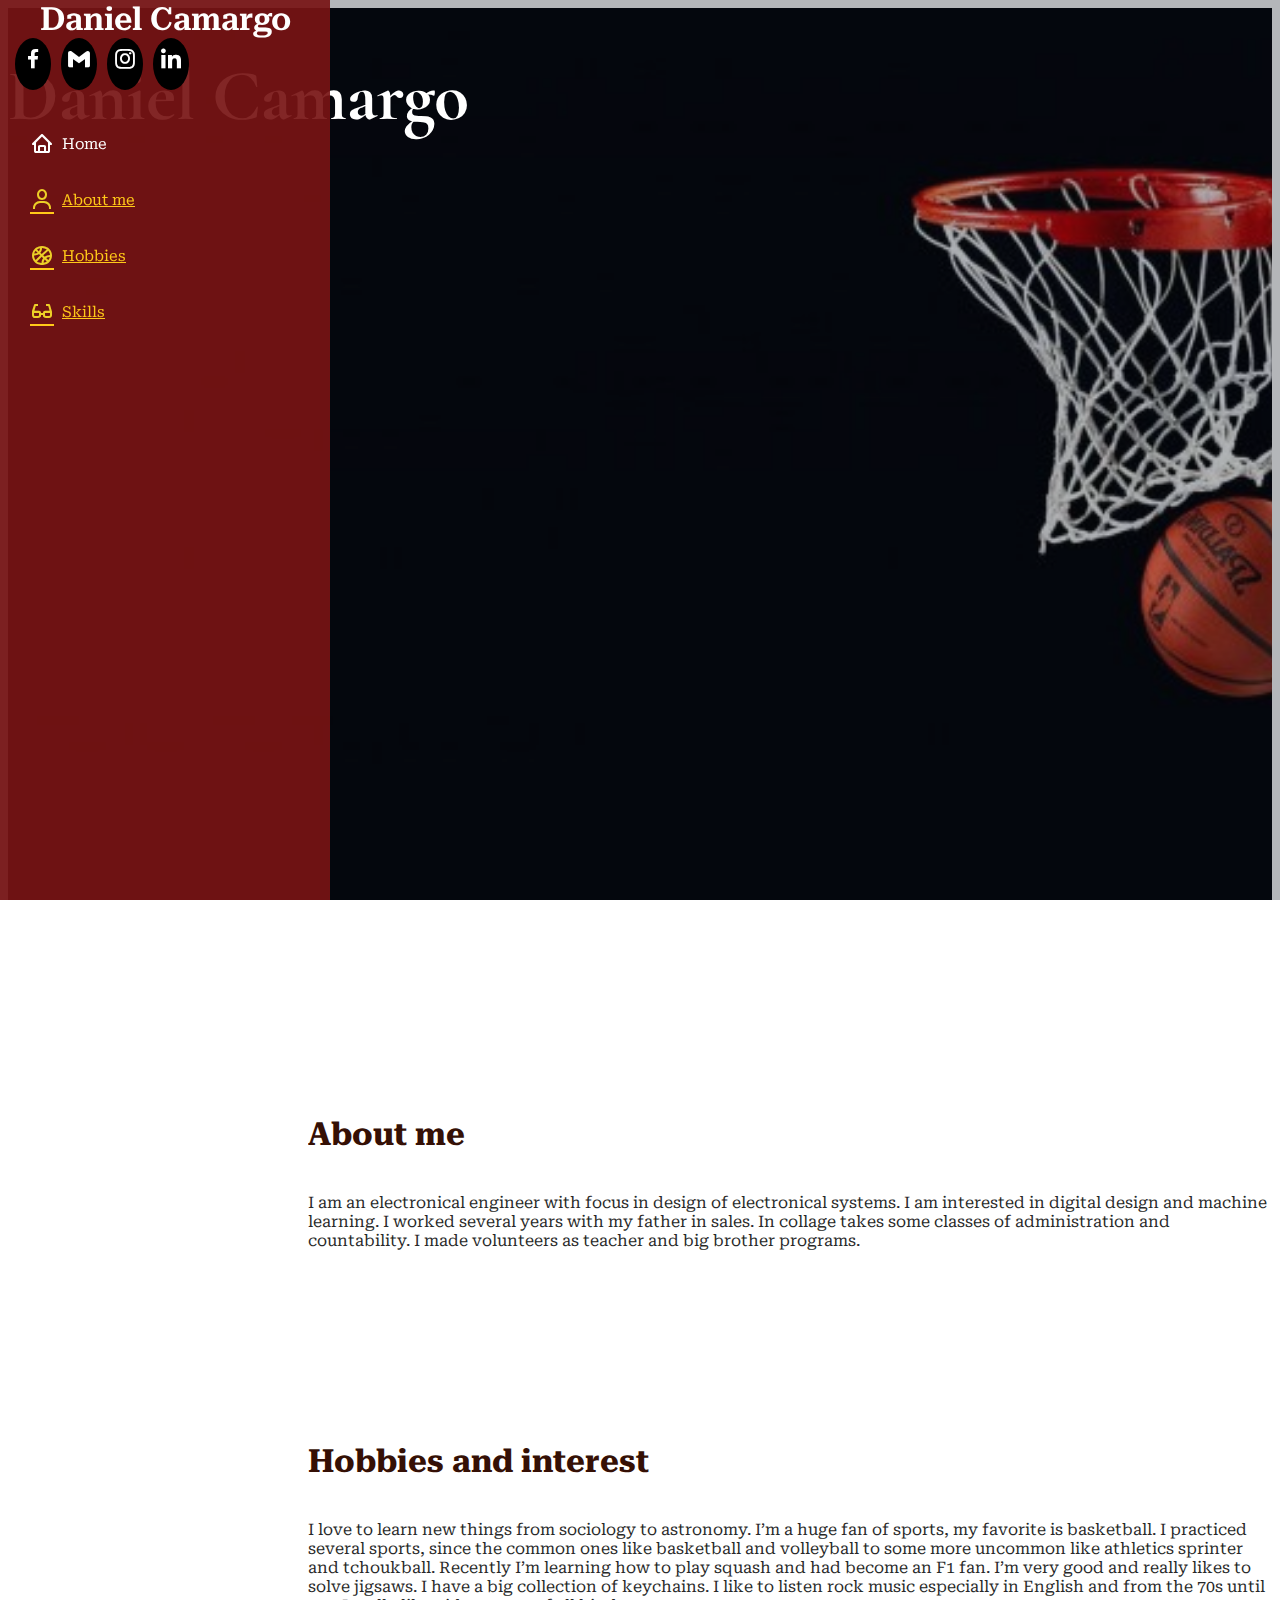
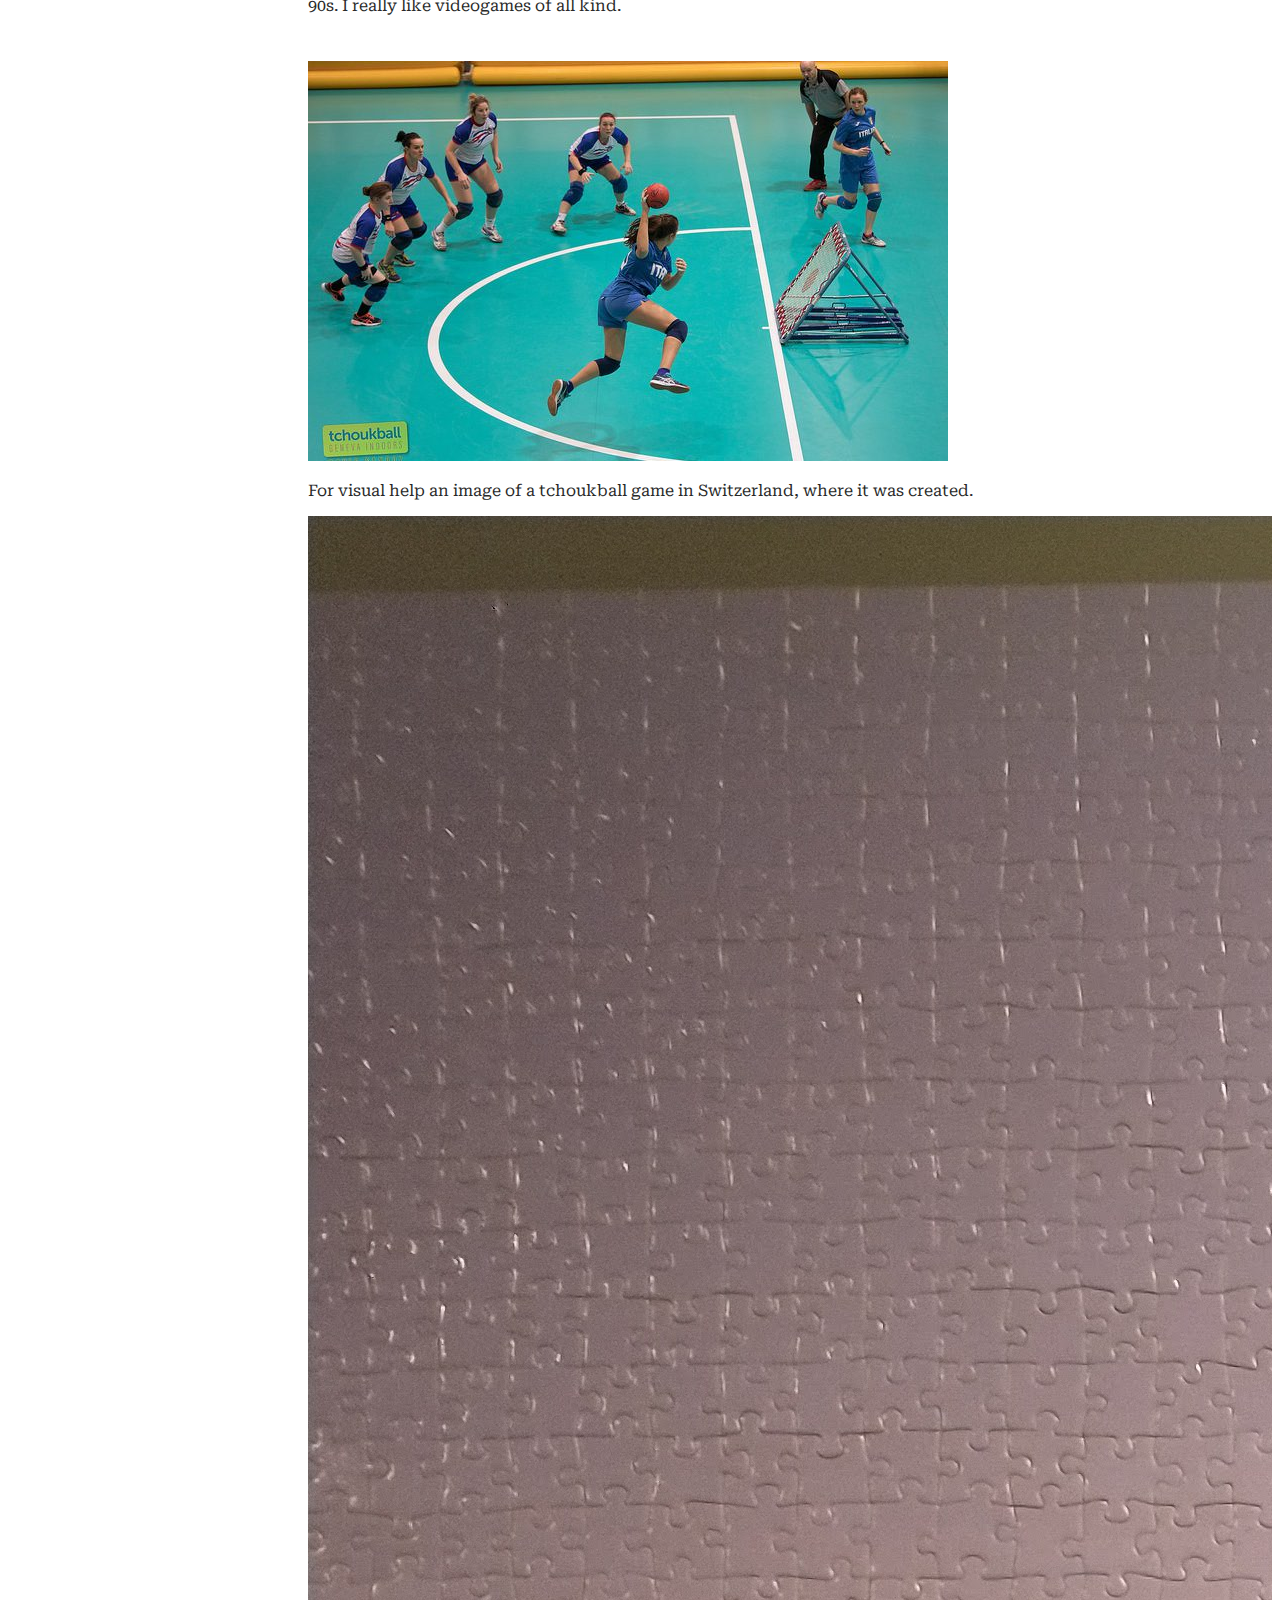
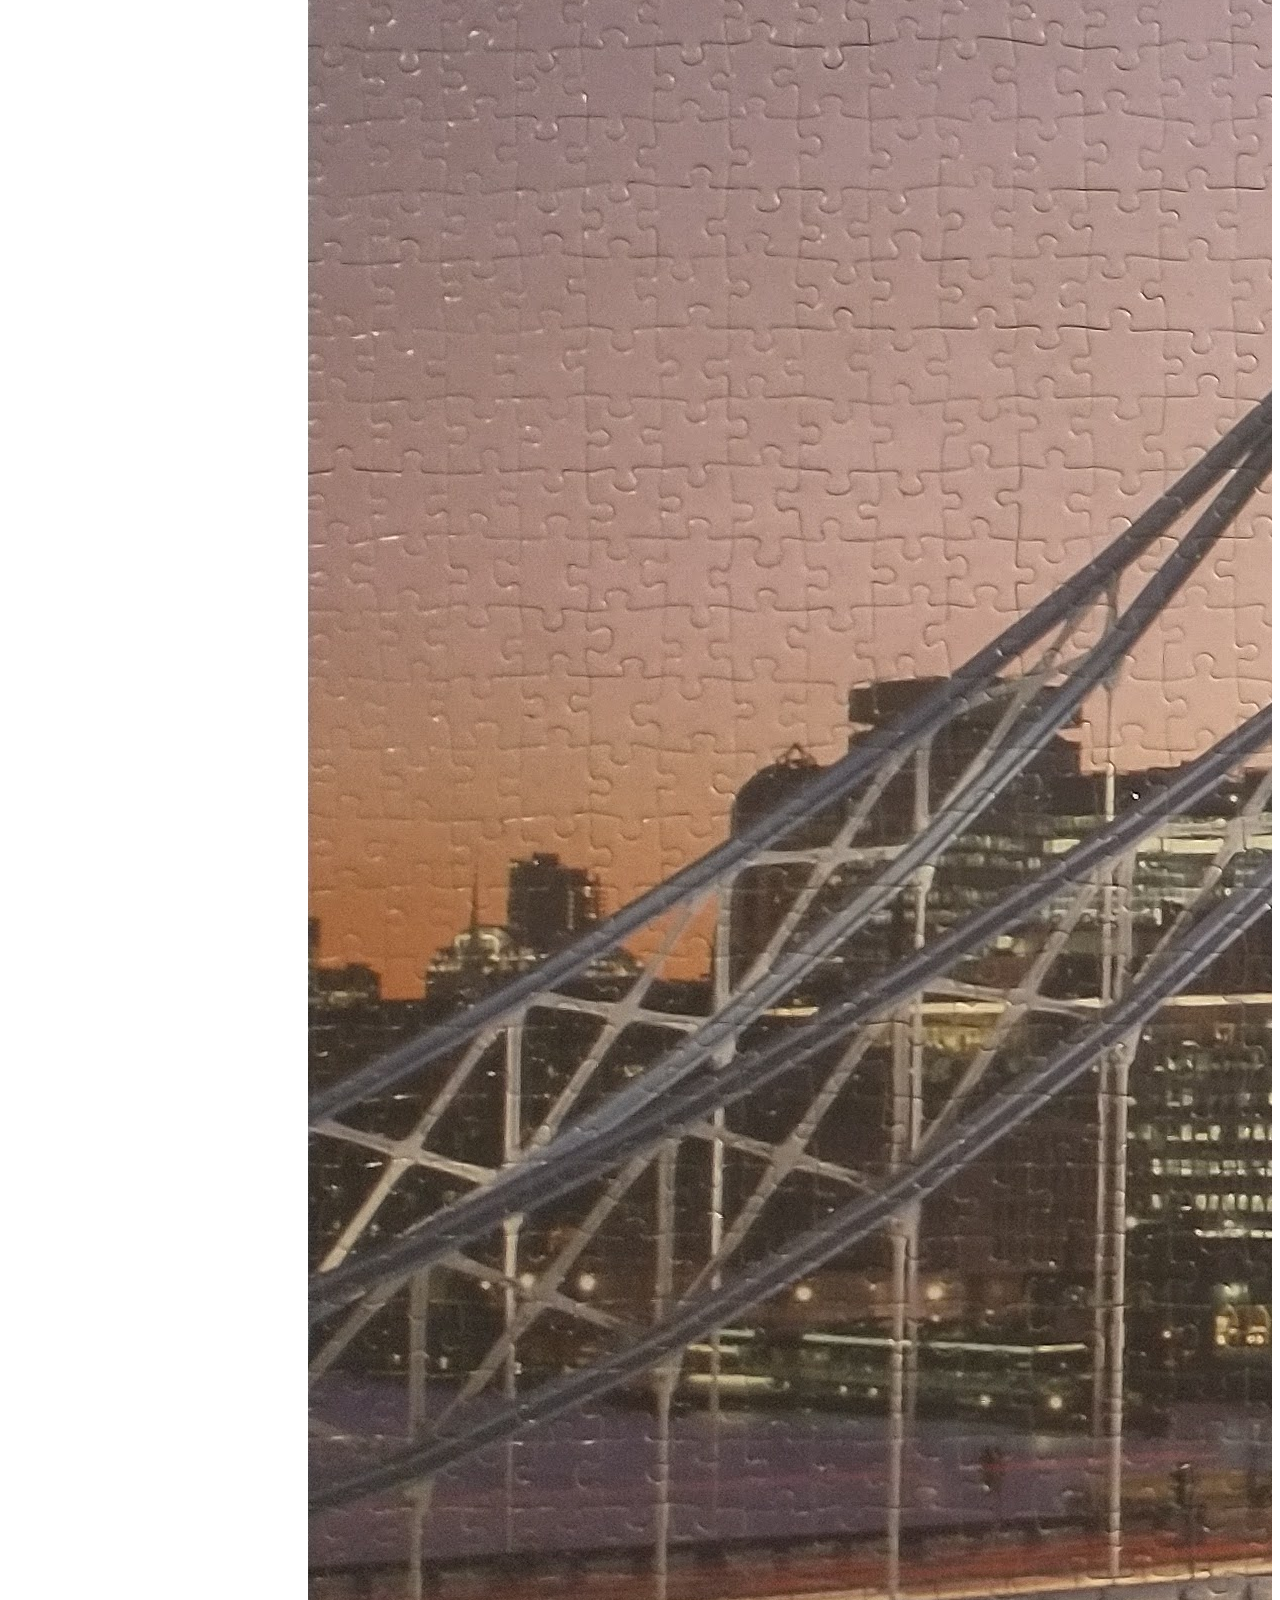
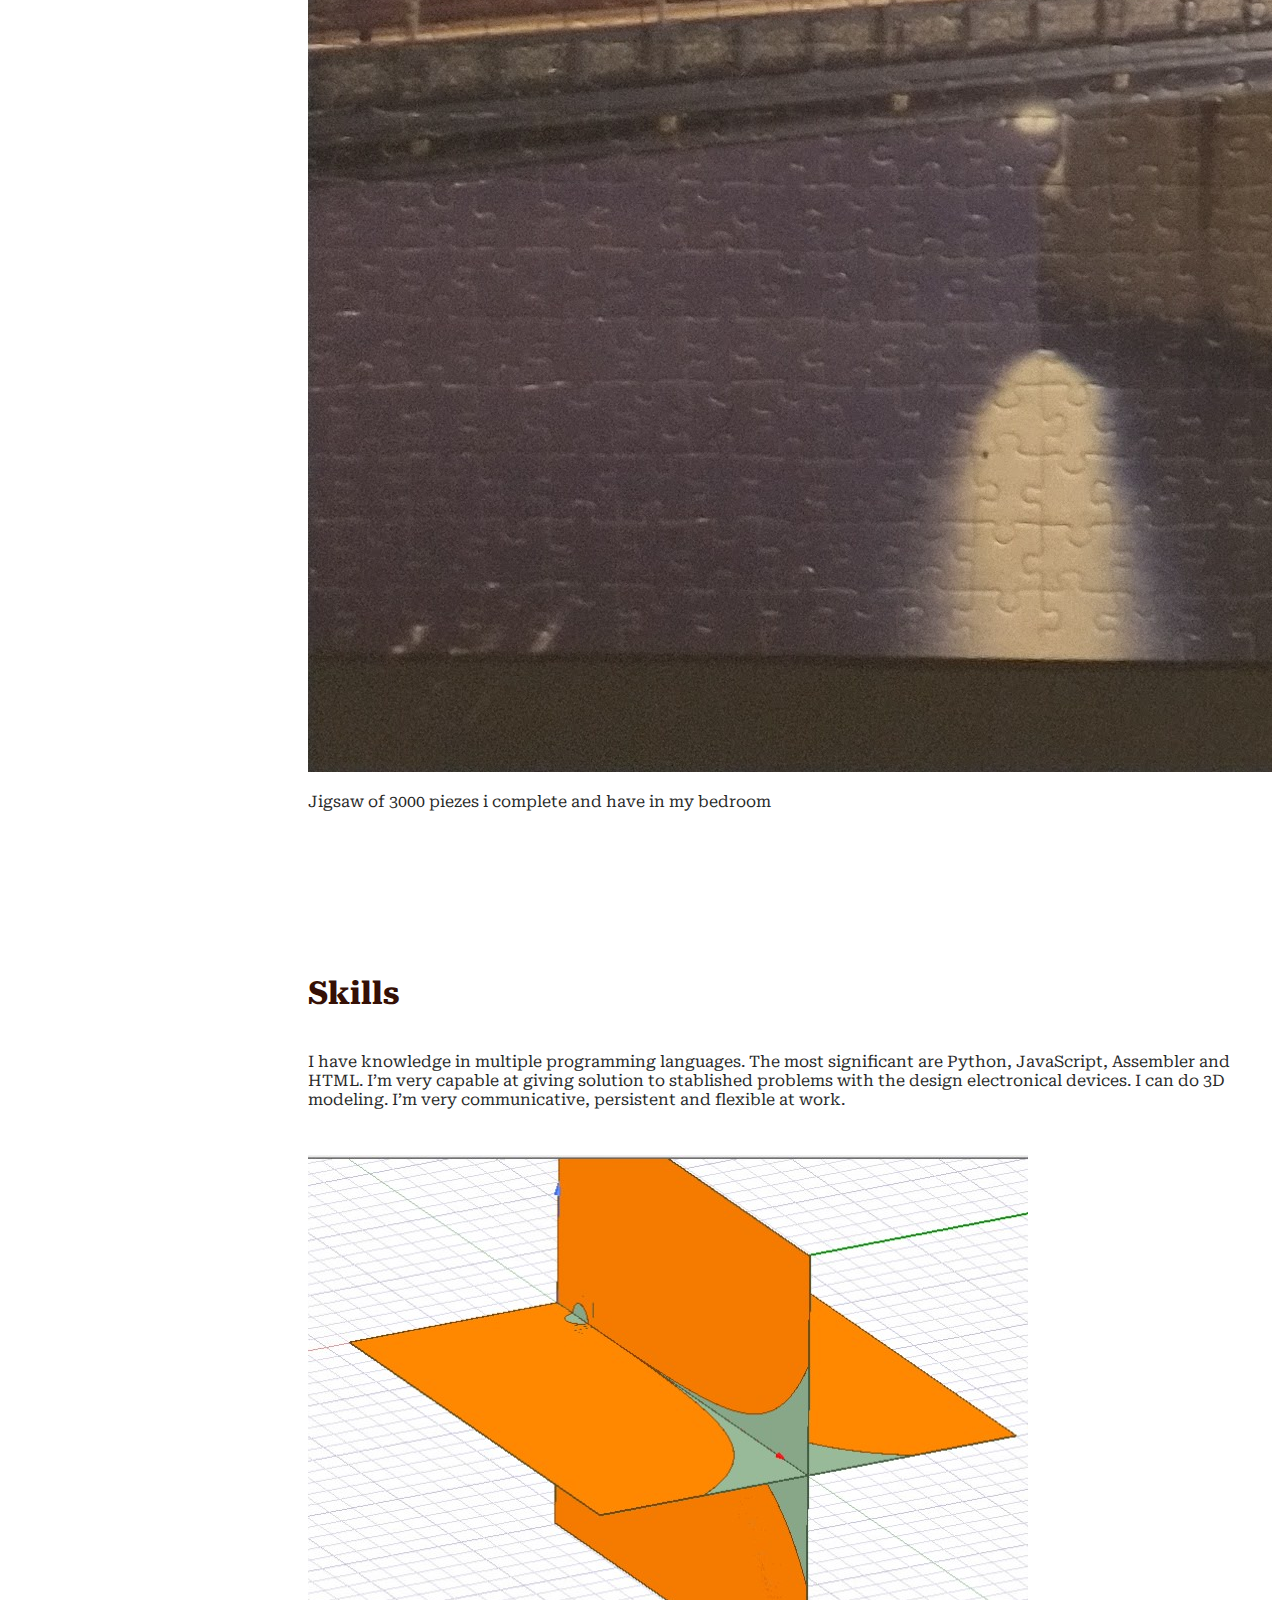
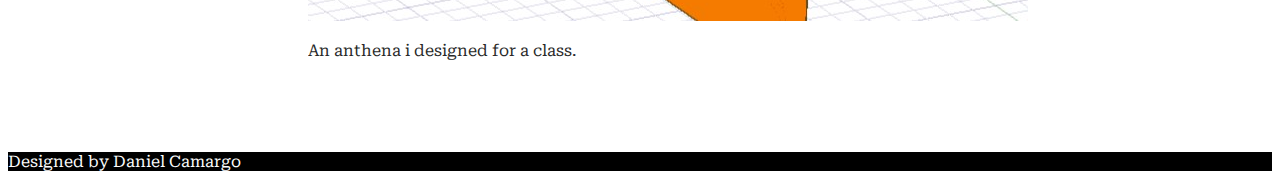
<file: index.html>
<!DOCTYPE html>
<html lang="en">
<head>
    <meta charset="UTF-8">
    <meta http-equiv="X-UA-Compatible" content="IE=edge">
    <meta name="viewport" content="width=device-width, initial-scale=1.0">

    <!-- google fonts -->
    <link rel="preconnect" href="https://fonts.googleapis.com">
    <link rel="preconnect" href="https://fonts.gstatic.com" crossorigin>
    <link href="https://fonts.googleapis.com/css2?family=Cormorant+Garamond:ital,wght@0,500;0,600;0,700;1,500;1,600;1,700&family=Roboto+Serif:ital,wght@0,100;0,200;1,100;1,300&display=swap" rel="stylesheet">
    <!-- CSS only -->
    <link rel="stylesheet" href="style.css">
    <link href="https://cdn.jsdelivr.net/npm/bootstrap@5.1.3/dist/css/bootstrap.min.css" rel="stylesheet" integrity="sha384-1BmE4kWBq78iYhFldvKuhfTAU6auU8tT94WrHftjDbrCEXSU1oBoqyl2QvZ6jIW3" crossorigin="anonymous">
    <link href='https://unpkg.com/boxicons@2.1.1/css/boxicons.min.css' rel='stylesheet'>
    <title>Pagina Personal</title>
</head>
<body>


    <header id="header">
           
        <div class="d-flex flex-column .d-sm-none .d-md-block">
    
            <div class="profile">
                <h1 class="text-light"><a href="index.html">Daniel Camargo</a></h1>
                <div class="social-links mt-3 text-center">
                    <a href="https://www.facebook.com/DanielCamargo99" class="facebook"><i class="bx bxl-facebook"></i></a>
                    <a href="dmc.camargo09@gmail.com" class="gmail"><i class="bx bxl-gmail"></i></a>
                    <a href="https://www.instagram.com/danielm_19/" class="instagram"><i class="bx bxl-instagram"></i></a>
                    <a href="#" class="linkedin"><i class="bx bxl-linkedin"></i></a>
                </div>
            </div>  

                <!-- .navigation-menu -->

            <nav id="NavBar" class="nav-menu navbar">
                <ul>
                    <li><a href="#banner" class="nav-link scrollto active"><i class="bx bx-home"></i> <span>Home</span></a></li>
                    <li><a href="#about" class="nav-link scrollto"><i class="bx bx-user"></i> <span>About me</span></a></li>
                    <li><a href="#hobbies" class="nav-link scrollto"><i class="bx bx-basketball"></i> <span>Hobbies</span></a></li>
                    <li><a href="#skills" class="nav-link scrollto"><i class="bx bx-glasses-alt"></i> <span>Skills</span></a></li>       </ul>
            </nav> 
                
        </div>

    </header>

    <section id="banner" class="d-flex flex-column justify-content-center align-items-center">
      <div class="banner-container" data-aos="fade-in">
        <h1>Daniel Camargo</h1>
        
      </div>
    </section><!-- End Banner -->


    <main id="main">

        <!-- ======= About me Section ======= -->
        <section id="about" class="about">
            <div class="container-fluid">

                <div class="section-title">
                    <h2>About me</h2>
                    <p>I am an electronical engineer with focus in design of electronical systems. I am interested in digital design and machine learning. I worked several years with my father in sales. In collage takes some classes of administration and countability. I made volunteers as teacher and big brother programs.</p>
                </div>

                
            </div>

        </section><!-- End About Section -->


        <!-- ======= Hobbies Section ======= -->
        <section id="hobbies" class="hobbies">
            <div class="container-fluid">

                <div class="section-title">
                    <h2>Hobbies and interest</h2>
                    <p>I love to learn new things from sociology to astronomy. I’m a huge fan of sports, my favorite is basketball. I practiced several sports, since the common ones like basketball and volleyball to some more uncommon like athletics sprinter and tchoukball. Recently I’m learning how to play squash and had become an F1 fan. I’m very good and really likes to solve jigsaws. I have a big collection of keychains. I like to listen rock music especially in English and from the 70s until 90s. I really like videogames of all kind. </p>
                </div>

                <div class="row">
                    <div class="col-lg-6" data-aos="fade-right">
                      <img src="img\tchoukball.jpg" alt="a women jumping to make a point in tchoukball" class="img-fluid" alt="">
                      <p>For visual help an image of a tchoukball game in Switzerland, where it was created. </p>
                    </div>

                    <div class="col-lg-6" data-aos="fade-right">
                        <img src="img\jigsaw.jpg" alt="3000 piezes jigsaw"class="img-fluid" alt="">
                        <p>Jigsaw of 3000 piezes i complete and have in my bedroom</p>
                    </div>
                </div>

            </div>

        </section><!-- End Hobbies Section -->


                <!-- ======= skills Section ======= -->
        <section id="skills" class="skills">
            <div class="container-fluid">

                <div class="section-title">
                    <h2>Skills</h2>
                    <p>I have knowledge in multiple programming languages. The most significant are Python, JavaScript, Assembler and HTML. I’m very capable at giving solution to stablished problems with the design electronical devices. I can do 3D modeling.  I’m very communicative, persistent and flexible at work. </p> 
                </div>

                <div class="row">
                    <div class="col-lg-4" data-aos="fade-right">
                        <img src="img\general.jpg" alt="3D model of an anthena" class="img-fluid" alt="">
                        <p>An anthena i designed for a class. </p>
                    </div>
                </div>
                        
            </div>

        </section><!-- End skills Section -->
        

        

    </main>
    
    <footer class="col-12">
        
            <p class="text-center">Designed by Daniel Camargo</p>
        
    </footer>
</body>
</html>
</file>
<file: style.css>
/*--------------------------------------------------------------
# Profile and bottons
--------------------------------------------------------------*/


#header 
{
    position: fixed;
    top: 0;
    left: 0;
    bottom: 0;
    width: 300px;
    transition: all ease-in-out 0.5s;
    z-index: 9997;
    transition: all 0.5s;
    padding: 0 15px;
    background-color: rgba(119, 19, 19, 0.92);
    overflow-y: auto;
}

#header .profile h1 {
  font-size: 32px;
  margin: 0;
  padding: 0;
  font-weight: 600;
  -moz-text-align-last: center;
  text-align-last: center;
  font-family: "Roboto Serif", sans-serif;
}
#header .profile h1 a, #header .profile h1 a:hover {
  color: rgb(255, 255, 255);
  text-decoration: none;
}

#header .profile .social-links a {
  font-size: 26px;
  display: inline-block;
  background: #000000;
  color: rgb(255, 255, 255);
  line-height: 1;
  padding: 8px 0;
  margin-right: 6px;
  border-radius: 50%;
  text-align: center;
  width: 36px;
  height: 36px;
  transition: 0.3s;
}
#header .profile .social-links a:hover {
  background: #e9e627;
  color: rgba(0, 0, 0, 0.966);
}

/*--------------------------------------------------------------
# Menu navegacion
--------------------------------------------------------------*/

.nav-menu {
    padding: 30px 0 0 0;
  }
  .nav-menu * {
    margin: 0;
    padding: 0;
    list-style: none;
  }
  .nav-menu > ul > li {
    position: relative;
    white-space: nowrap;
  }
  .nav-menu a, .nav-menu a:focus {
    display: flex;
    align-items: center;
    color: #ffc919;
    padding: 12px 15px;
    margin-bottom: 8px;
    transition: 0.3s;
    font-size: 15px;
  }
  .nav-menu a i, .nav-menu a:focus i {
    font-size: 24px;
    padding-right: 8px;
    color: #eccf27;
  }
  .nav-menu a:hover, .nav-menu .active, .nav-menu .active:focus, .nav-menu li:hover > a {
    text-decoration: none;
    color: #fff;
  }
  .nav-menu a:hover i, .nav-menu .active i, .nav-menu .active:focus i, .nav-menu li:hover > a i {
    color: #ffffff;
  }
 
/*--------------------------------------------------------------
# Banner
--------------------------------------------------------------*/

#banner{
  width: 100%;
  height: 100vh;
  background-image: url("./img/basketball_wallpaper.jpg");
  background-position: center top;
  background-size: cover;
}
#banner:before {
  content: "";
  background: rgba(5, 13, 24, 0.3);
  position: absolute;
  bottom: 0;
  top: 0;
  left: 0;
  right: 0;
  z-index: 1;
}
#banner .banner-container {
  position: relative;
  z-index: 2;
  min-width: 300px;
}
#banner h1 {
  margin: 0 0 10px 0;
  font-size: 72px;
  font-weight: 700;
  line-height: 56px;
  color: rgb(255, 255, 255);
  font-family: "Cormorant Garamond", italic;
}
#banner p {
  color: #fff;
  margin-bottom: 50px;
  font-size: 26px;
  font-family: "Roboto Serif", sans-serif;
}
@media (min-width: 1024px) {
  #banner {
    background-attachment: fixed;
  }
}

#main {
  margin-left: 300px;
}

@media (max-width: 1199px) {
  #header {
    left: -300px;
  }

  #main {
    margin-left: 0;
  }
}

section {
  padding: 60px 0;
  overflow: hidden;

}
.section-bg {
background: #cfcdcd;
}

.section-title {
  padding-bottom: 30px;
}
.section-title h2 {
  font-size: 32px;
  font-weight: bold;
  margin-bottom: 20px;
  padding-bottom: 20px;
  position: relative;
  font-family: "Roboto Serif", sans-serif;
  color: #351005;
}





body{
  padding:0;
  font-family: "Roboto Serif", sans-serif;
  color: #272828;
}


footer {
  color: #fdfdfd;
  font-family: "Roboto Serif", sans-serif;
  background: rgb(0, 0, 0); 
}
</file>
